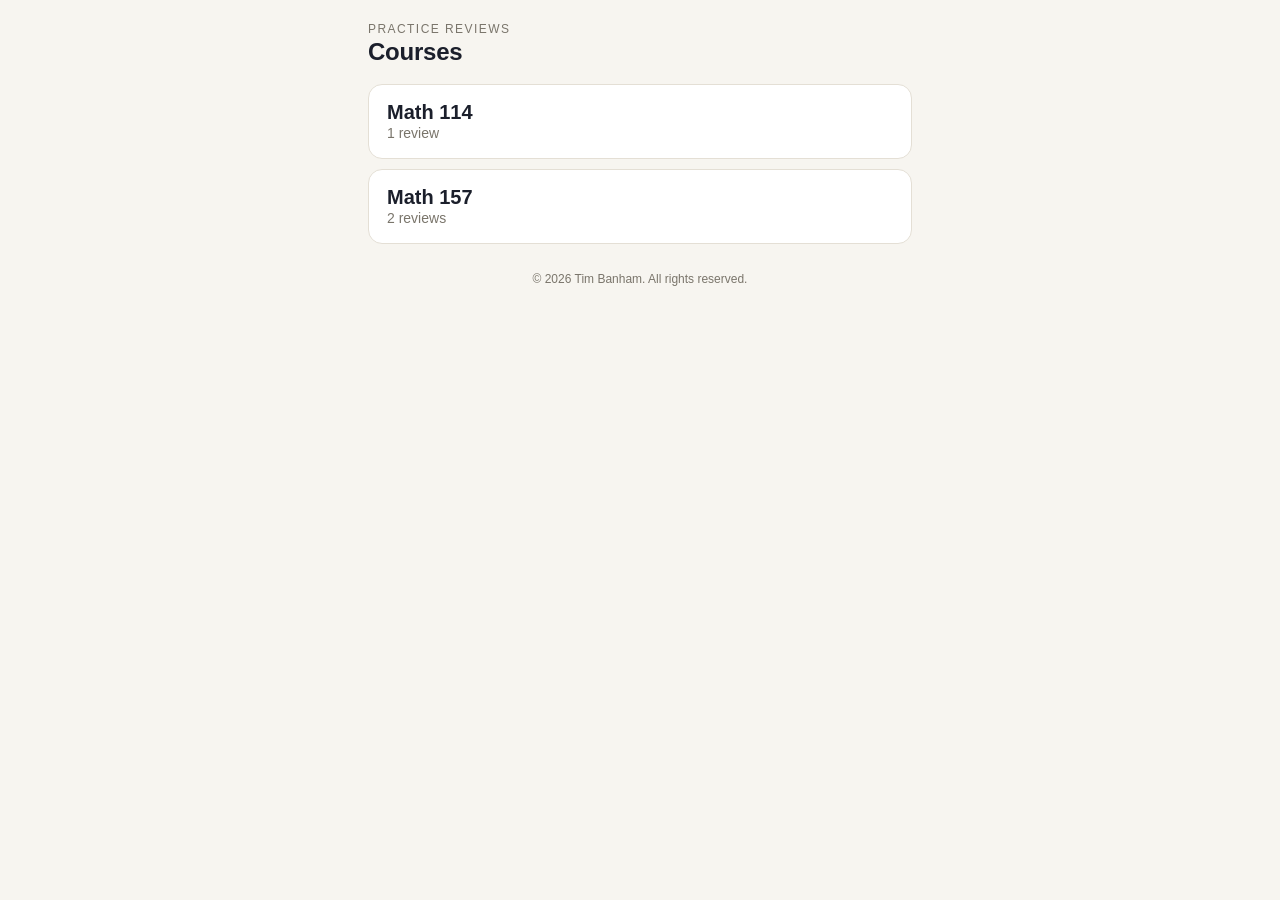
<file: index.html>
<!DOCTYPE html>
<html lang="en">
<head>
<meta charset="utf-8">
<meta name="viewport" content="width=device-width, initial-scale=1">
<title>Practice reviews</title>
<link rel="stylesheet" href="app/style.css?v=14">
</head>
<body>
<div class="wrap">
<div class="eyebrow">Practice reviews</div>
<h1>Courses</h1>
<div class="list">
  <a href="114/"><b>Math 114</b><span>1 review</span></a>
  <a href="157/"><b>Math 157</b><span>2 reviews</span></a>
</div>
<div class="copy">© 2026 Tim Banham. All rights reserved.</div>
</div>
</body>
</html>
</file>
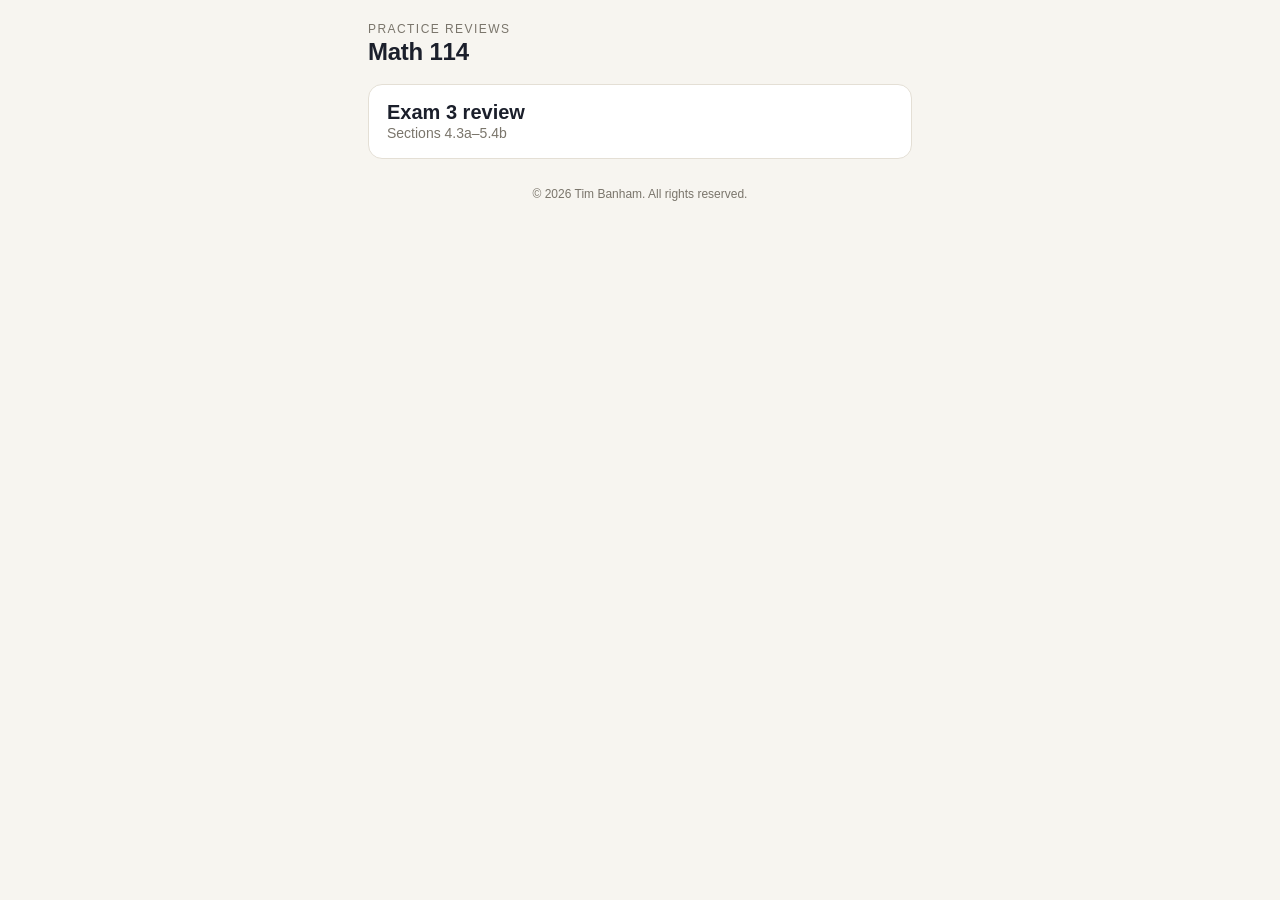
<file: 114/index.html>
<!DOCTYPE html>
<html lang="en">
<head>
<meta charset="utf-8">
<meta name="viewport" content="width=device-width, initial-scale=1">
<title>Math 114 reviews</title>
<link rel="stylesheet" href="../app/style.css?v=14">
</head>
<body>
<div class="wrap">
<div class="eyebrow">Practice reviews</div>
<h1>Math 114</h1>
<div class="list">
  <a href="exam3/"><b>Exam 3 review</b><span>Sections 4.3a–5.4b</span></a>
</div>
<div class="copy">© 2026 Tim Banham. All rights reserved.</div>
</div>
</body>
</html>
</file>
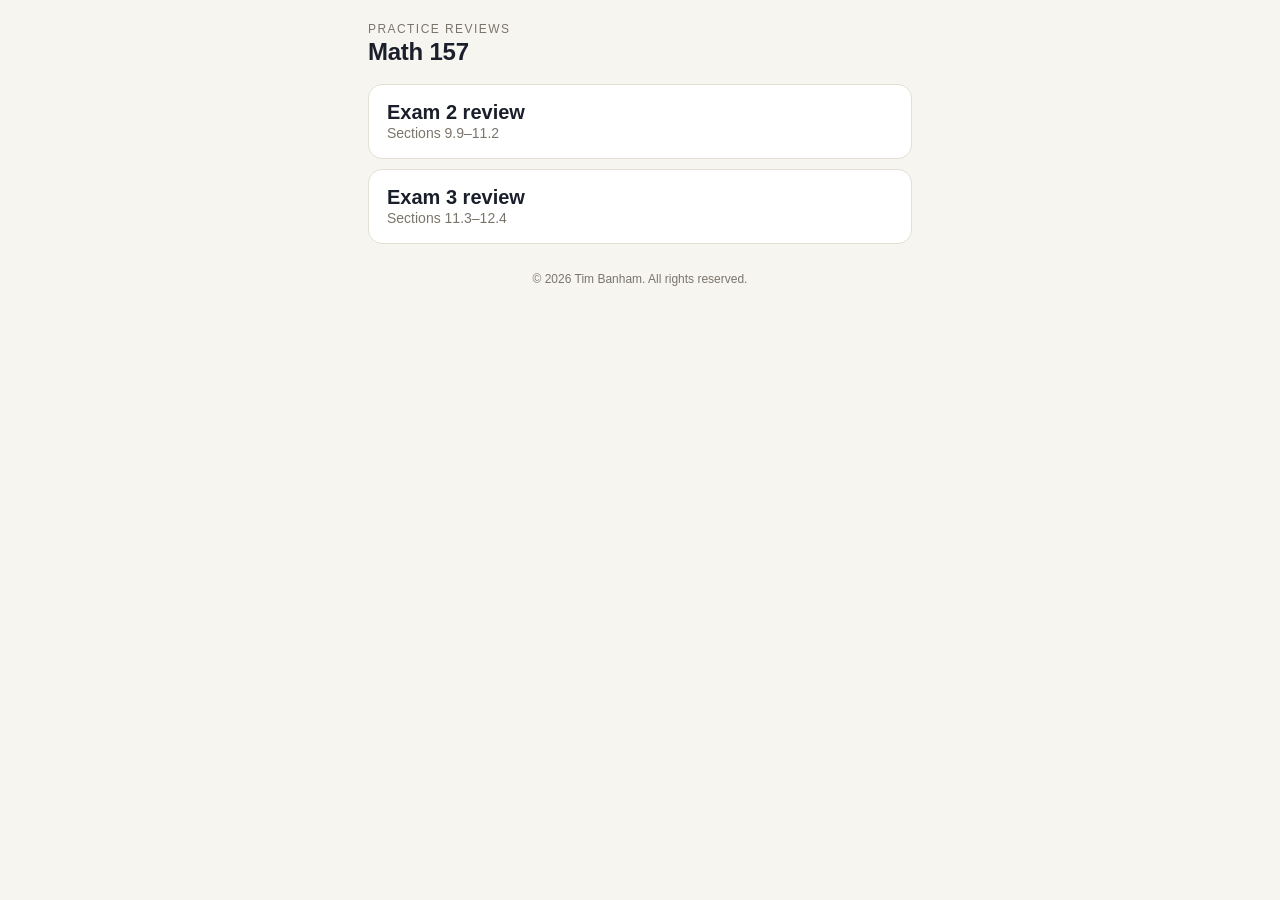
<file: 157/index.html>
<!DOCTYPE html>
<html lang="en">
<head>
<meta charset="utf-8">
<meta name="viewport" content="width=device-width, initial-scale=1">
<title>Math 157 reviews</title>
<link rel="stylesheet" href="../app/style.css?v=14">
</head>
<body>
<div class="wrap">
<div class="eyebrow">Practice reviews</div>
<h1>Math 157</h1>
<div class="list">
  <a href="exam2/"><b>Exam 2 review</b><span>Sections 9.9–11.2</span></a>
  <a href="exam3/"><b>Exam 3 review</b><span>Sections 11.3–12.4</span></a>
</div>
<div class="copy">© 2026 Tim Banham. All rights reserved.</div>
</div>
</body>
</html>
</file>
<file: app/style.css>
:root {
  --bg:#F7F5F0; --card:#FFFFFF; --ink:#1B1F2B; --muted:#7A756B; --line:#E4DFD5; --accent:#9A6F22; --accent-soft:#F4ECDB;
  --ok:#4F7F46; --ok-soft:#E9F1E6; --bad:#A63D40; --bad-soft:#F6E6E6; --track:#ECE8DF; --shadow:rgba(27,31,43,.05);
}
* { box-sizing:border-box; -webkit-tap-highlight-color:transparent; }
html,body { margin:0; background:var(--bg); color:var(--ink);
  font-family:-apple-system,BlinkMacSystemFont,"Segoe UI",Roboto,Helvetica,Arial,sans-serif; }
.wrap { max-width:580px; margin:0 auto; padding:22px 18px 56px; }
.hide { display:none !important; }
.link { background:none; border:0; color:var(--muted); text-decoration:underline; font:inherit; cursor:pointer; padding:0; }

/* header */
.eyebrow { font-size:12px; letter-spacing:.12em; text-transform:uppercase; color:var(--muted); }
h1 { font-weight:700; font-size:24px; margin:2px 0 0; letter-spacing:-.01em; }
.sub { color:var(--muted); font-size:14px; margin-top:3px; line-height:1.4; }

/* readiness check progress: a thin line */
.line { margin:18px 0 0; }
.line .track { height:3px; background:var(--track); border-radius:2px; overflow:hidden; }
.line .fill { height:100%; background:var(--ink); transition:width .3s; }
.line .lbl { font-size:12px; letter-spacing:.08em; text-transform:uppercase; color:var(--muted); margin-top:7px; }

/* practice progress */
.prog { margin:10px 0 4px; }
.prog .track { height:10px; background:var(--track); border-radius:5px; overflow:hidden; display:flex; }
.prog .fill { height:100%; background:var(--ok); transition:width .4s; }
.prog .miss { height:100%; background:var(--bad); opacity:.5; transition:width .4s; }
.prog .txt { display:flex; justify-content:space-between; font-size:14px; color:var(--muted); margin-top:6px; font-variant-numeric:tabular-nums; }
.prog .txt b { color:var(--ok); }
.secHead { display:flex; justify-content:space-between; align-items:baseline; margin:24px 0 8px; font-size:13px; color:var(--muted); font-variant-numeric:tabular-nums; }
.secHead h3 { margin:0; font-size:17px; font-weight:700; color:var(--ink); }
.secs { display:grid; gap:6px; }
.secs button.sec { display:grid; grid-template-columns:1fr 14px; column-gap:10px; row-gap:7px; align-items:center; width:100%; text-align:left;
  font:inherit; font-size:15px; color:var(--ink); background:var(--card); border:1px solid var(--line); border-radius:12px; padding:11px 12px 11px 14px; cursor:pointer; }
.secs button.sec:hover { border-color:var(--ink); }
.secs button.rev { border-color:var(--bad); background:#FFFBFA; }
.secs .nm { display:flex; align-items:center; gap:6px; min-width:0; flex-wrap:wrap; }
.secs .nm b { font-variant-numeric:tabular-nums; margin-right:2px; }
.secs .meter { grid-column:1; display:flex; align-items:center; gap:10px; }
.secs .chev { grid-column:2; grid-row:1 / span 2; font-size:22px; color:var(--muted); line-height:1; }
.secs .bar { flex:1; height:7px; background:var(--track); border-radius:4px; overflow:hidden; display:flex; }
.secs .bar i { display:block; height:100%; }
.secs .bar .g { background:var(--ok); } .secs .bar .r { background:var(--bad); opacity:.5; }
.secs .ct { min-width:70px; text-align:right; font-size:13px; color:var(--muted); font-variant-numeric:tabular-nums; }
.secs .ct.bad { color:var(--bad); font-weight:600; }
.secs button.all-ok .ct { color:var(--ok); font-weight:700; }
/* home: readiness check card; section screen header */
.checkCard h2 { font-size:20px; font-weight:700; margin:0 0 6px; }
.checkCard p { color:var(--muted); line-height:1.5; margin:0 0 14px; font-size:15px; }
.checkCard .alt { text-align:center; margin:12px 0 0; font-size:14px; }
.crumb { display:inline-block; margin-top:12px; background:none; border:0; padding:6px 0; font:inherit; font-size:15px; font-weight:600; color:var(--accent); cursor:pointer; }
.secTitle { display:flex; justify-content:space-between; align-items:baseline; gap:10px; margin-top:6px; }
.secTitle h2 { margin:0; font-size:20px; font-weight:600; }
.secTitle h2 b { font-variant-numeric:tabular-nums; }
.secTitle span { font-size:14px; color:var(--muted); white-space:nowrap; font-variant-numeric:tabular-nums; }
#secBottom { text-align:center; margin-top:18px; }
.tog { font:inherit; font-size:14px; padding:8px 12px; color:var(--ink); cursor:pointer; border:1px solid var(--line); border-radius:10px; background:var(--card); }
.tog.small { font-size:13px; padding:6px 12px; color:var(--muted); }
.tog.on { background:var(--accent-soft); border-color:var(--accent); color:var(--accent); font-weight:600; }

/* card */
.card { background:var(--card); border:1px solid var(--line); border-radius:16px; padding:20px; box-shadow:0 1px 2px var(--shadow); margin-top:14px; }
.meta { display:flex; justify-content:space-between; align-items:baseline; gap:8px; color:var(--muted); font-size:13px; margin-bottom:10px; }
.meta .pills { display:flex; gap:6px; flex-wrap:wrap; justify-content:flex-end; }
.pill { font-size:11px; font-weight:700; letter-spacing:.02em; padding:2px 8px; border-radius:20px; background:var(--track); color:var(--muted); white-space:nowrap; }
.pill.ok { background:var(--ok-soft); color:var(--ok); } .pill.miss { background:var(--bad-soft); color:var(--bad); }
.pill.new { background:var(--accent-soft); color:var(--accent); }
.prompt { font-size:18px; line-height:1.5; margin:0 0 16px; overflow-x:auto; }
.grid { display:grid; gap:9px; }
button.choice { width:100%; min-height:52px; border:1px solid var(--line); border-radius:12px; background:var(--card);
  font:inherit; font-size:16px; color:var(--ink); cursor:pointer; text-align:left; padding:10px 14px;
  display:flex; align-items:center; gap:12px; transition:border-color .15s, background .15s; }
button.choice .L { font-size:19px; font-weight:600; width:22px; flex:none; color:var(--muted); }
button.choice .T { flex:1; min-width:0; line-height:1.35; overflow-x:auto; }
button.choice:not(:disabled):hover { border-color:var(--ink); }
button.choice:disabled { cursor:default; }
button.choice.correct { border-color:var(--ok); background:var(--ok-soft); color:var(--ok); box-shadow:0 0 0 1px var(--ok); }
button.choice.correct .L, button.choice.wrong .L { color:inherit; }
button.choice.wrong { border-color:var(--bad); background:var(--bad-soft); color:var(--bad); }
button.choice.dim { opacity:.45; }
.verdict { text-align:center; font-size:17px; font-weight:600; margin:14px 0 2px; min-height:24px; }
.verdict.ok { color:var(--ok); } .verdict.no { color:var(--bad); }
.nav { display:flex; gap:10px; margin-top:14px; }
.nav.col { flex-direction:column; }
.nav button { flex:1; font:inherit; font-size:16px; font-weight:600; padding:12px; border-radius:11px; border:1px solid var(--line); background:var(--card); color:var(--ink); cursor:pointer; }
.nav button.primary { background:var(--ink); border-color:var(--ink); color:#fff; }
.nav button:disabled { opacity:.35; cursor:default; }
.hint { text-align:center; color:var(--muted); font-size:12px; margin-top:10px; }

/* readiness check results */
.results h2 { font-weight:700; font-size:24px; margin:2px 0 8px; letter-spacing:-.01em; }
.results p { color:var(--muted); line-height:1.5; margin:0 0 14px; font-size:15px; }
button.go { font:inherit; font-size:17px; font-weight:600; padding:14px 26px; border:0; border-radius:11px; background:var(--ink); color:#fff; cursor:pointer; width:100%; }
.ready { margin:6px 0 18px; border-top:1px solid var(--line); }
.ready .row { display:grid; grid-template-columns:52px 1fr auto; align-items:center; gap:10px; padding:9px 0; border-bottom:1px solid var(--line); font-size:15px; }
.ready .row b { font-variant-numeric:tabular-nums; font-weight:600; }
.ready .st { font-size:12px; font-weight:700; letter-spacing:.06em; text-transform:uppercase; }
.ready .row.ok .st { color:var(--ok); background:var(--ok-soft); border-radius:20px; padding:4px 10px; }
.ready .row.miss .st { color:var(--bad); }
.ready .row.miss .st button { font:inherit; color:var(--bad); background:var(--bad-soft); border:0; border-radius:20px; padding:4px 10px; cursor:pointer; letter-spacing:.06em; }
.small { font-size:13px; color:var(--muted); text-align:center; margin-top:12px; }

/* practice: question map, footer, end card */
details { margin-top:18px; }
summary { cursor:pointer; color:var(--muted); font-size:14px; }
.map { display:flex; flex-wrap:wrap; gap:6px; margin-top:10px; }
.map button { width:38px; height:38px; border-radius:10px; border:1px solid var(--line); background:var(--card); font:inherit; font-size:14px; font-weight:600; cursor:pointer; color:var(--ink); }
.map button.ok { background:var(--ok-soft); border-color:var(--ok); color:var(--ok); }
.map button.miss { background:var(--bad-soft); border-color:var(--bad); color:var(--bad); }
.foot { display:flex; justify-content:space-between; align-items:center; margin-top:18px; font-size:13px; color:var(--muted); }
.done { text-align:center; }
.done .big { font-size:44px; font-weight:600; margin:6px 0; }
.done p { color:var(--muted); line-height:1.45; }

/* course and home pages */
.list { display:grid; gap:10px; margin-top:18px; }
.list a { display:block; text-decoration:none; color:var(--ink); background:var(--card); border:1px solid var(--line); border-radius:14px; padding:16px 18px; }
.list a:hover { border-color:var(--ink); }
.list a b { font-size:20px; font-weight:600; display:block; }
.list a span { color:var(--muted); font-size:14px; }

/* send my results */
.send { margin:2px 0 16px; text-align:center; font-size:15px; }
.send .link { color:var(--ink); font-weight:600; }
.sendRow { display:flex; gap:8px; margin-top:6px; }
.sendRow input { flex:1; min-width:0; font:inherit; font-size:16px; padding:10px 12px; border:1px solid var(--line); border-radius:10px; }
.sendRow button { font:inherit; font-size:16px; font-weight:600; padding:10px 18px; border:0; border-radius:10px; background:var(--ink); color:#fff; cursor:pointer; }
.send .sent { color:var(--ok); font-weight:600; margin:0; }
.qid { text-align:right; font-size:10px; color:var(--faded, #C8C2B6); margin-top:10px; font-family:ui-monospace,Menlo,monospace; }
.copy { text-align:center; font-size:12px; color:var(--muted); margin-top:28px; }
</file>
